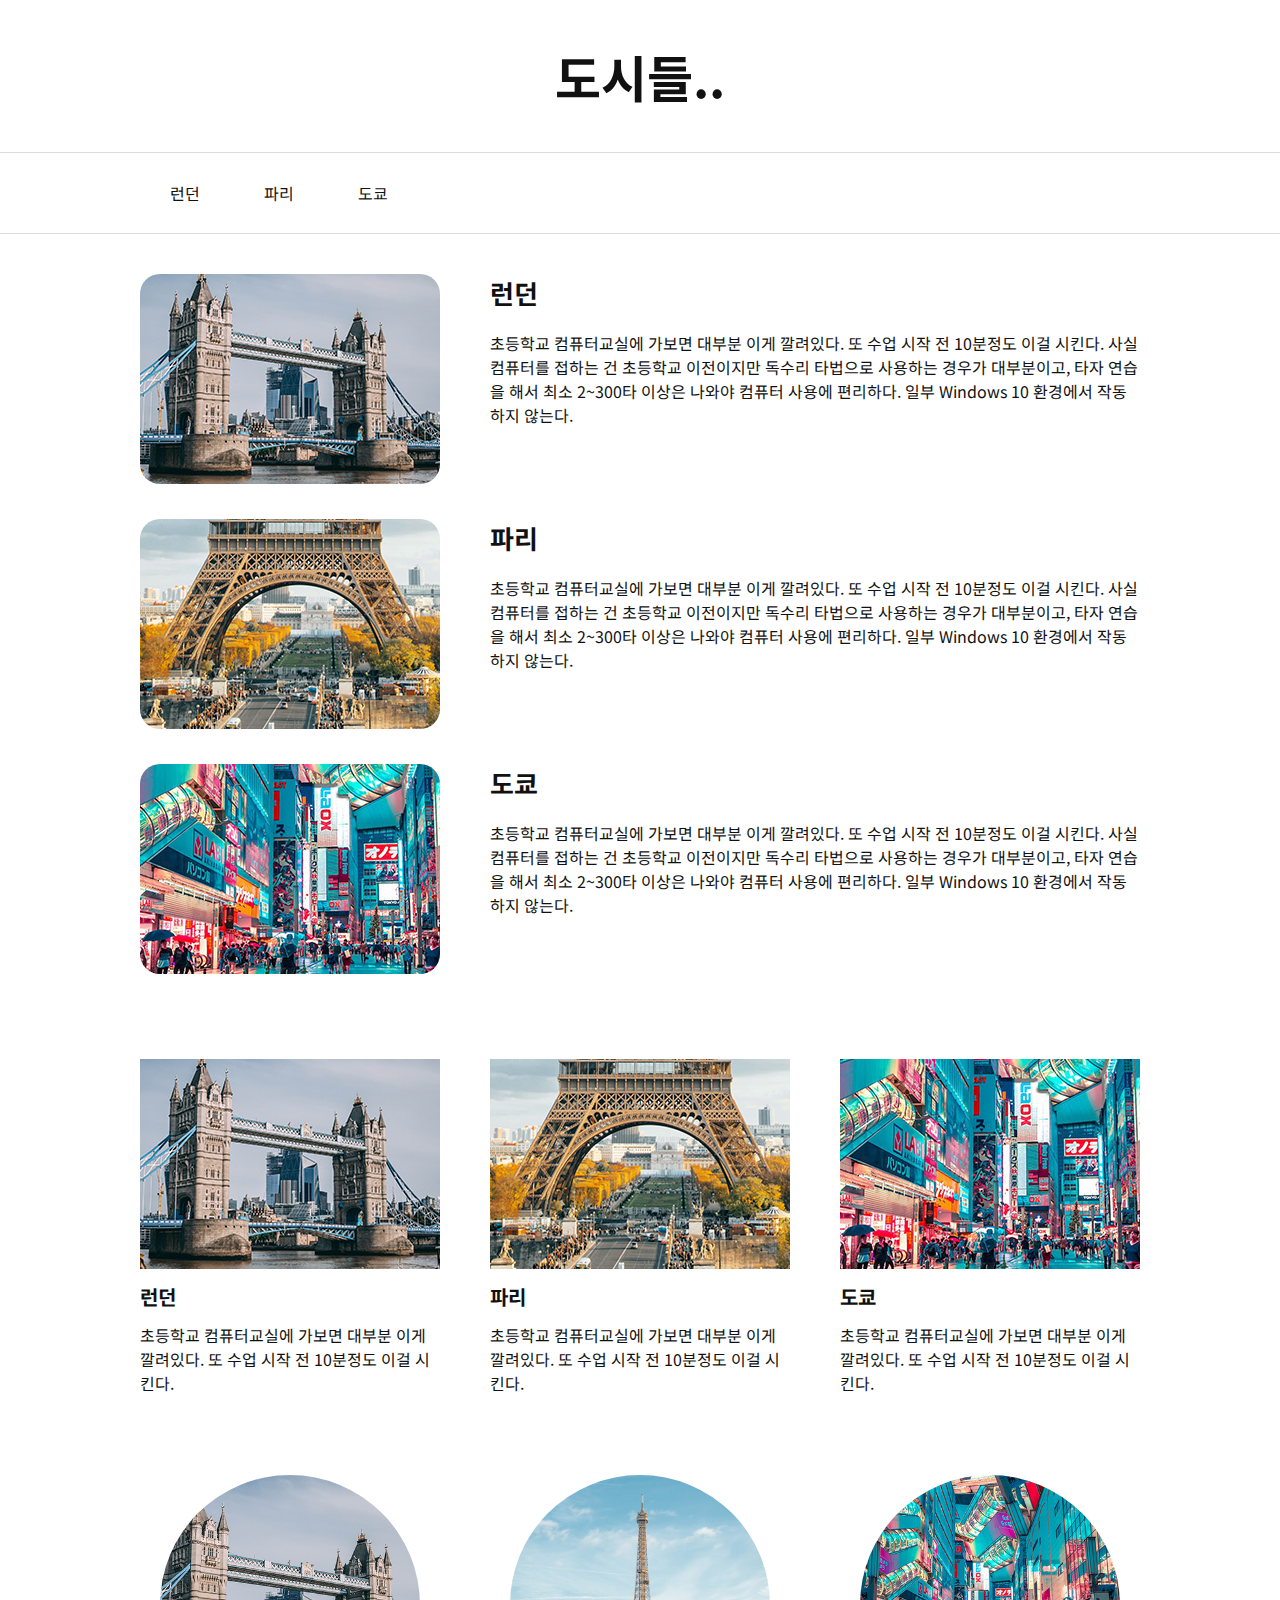
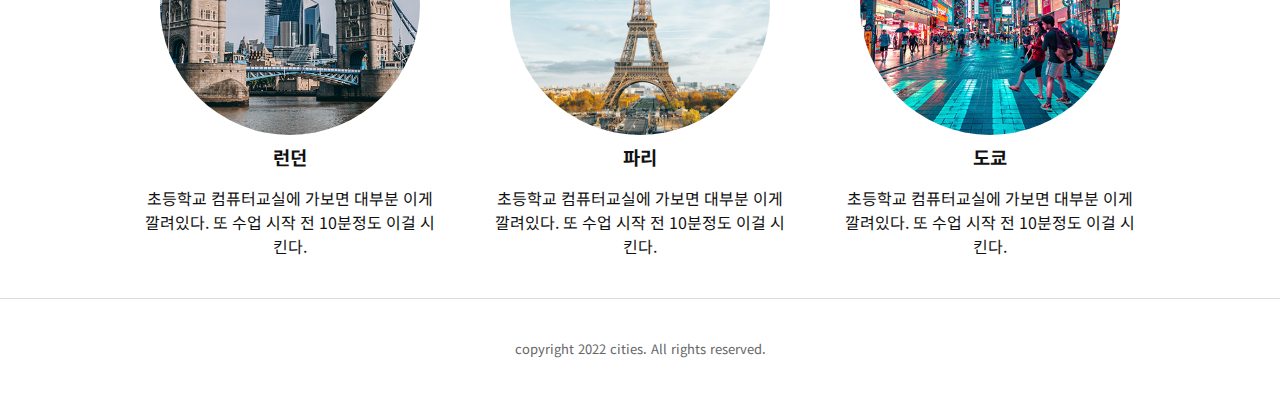
<file: index.html>
<!DOCTYPE html>
<html lang="ko">
<head>
    <meta charset="UTF-8">
    <meta http-equiv="X-UA-Compatible" content="IE=edge">
    <meta name="viewport" content="width=device-width, initial-scale=1.0">
    <title>도시들...</title>
    <link rel="stylesheet" href="css/main.css">
</head>
<body>

    <div class="head">
       <h1>도시들..</h1> 
       <div class="menu">
         <ul>
            <li><a href="pages/london.html">런던</a></li>
            <li><a href="pages/paris.html">파리</a></li>
            <li><a href="pages/tokyo.html">도쿄</a></li>
         </ul>
       </div>
    </div>

    <div class="container">
        <ul class="cities">
          <li>
            <div class="photo">
                <img src="images/london.jpg.jpg" alt="">
            </div>
            <div class="text">
                <h3>런던</h3>
                <p>초등학교 컴퓨터교실에 가보면 대부분 이게 깔려있다. 또 수업 시작 전 10분정도 이걸 시킨다. 사실 컴퓨터를 접하는 건 초등학교 이전이지만 독수리 타법으로 사용하는 경우가 대부분이고, 타자 연습을 해서 최소 2~300타 이상은 나와야 컴퓨터 사용에 편리하다.

                    일부 Windows 10 환경에서 작동하지 않는다.</p>
            </div>
          </li>
          <li>
            <div class="photo">
                <img src="images/paris.jpg.jpg" alt="">
            </div>
            <div class="text">
                <h3>파리</h3>
                <p>초등학교 컴퓨터교실에 가보면 대부분 이게 깔려있다. 또 수업 시작 전 10분정도 이걸 시킨다. 사실 컴퓨터를 접하는 건 초등학교 이전이지만 독수리 타법으로 사용하는 경우가 대부분이고, 타자 연습을 해서 최소 2~300타 이상은 나와야 컴퓨터 사용에 편리하다.

                    일부 Windows 10 환경에서 작동하지 않는다.</p>
            </div>
          </li>
          <li>
            <div class="photo">
                <img src="images/tokyo.jpg.jpg" alt="">
            </div>
            <div class="text">
                <h3>도쿄</h3>
                <p>초등학교 컴퓨터교실에 가보면 대부분 이게 깔려있다. 또 수업 시작 전 10분정도 이걸 시킨다. 사실 컴퓨터를 접하는 건 초등학교 이전이지만 독수리 타법으로 사용하는 경우가 대부분이고, 타자 연습을 해서 최소 2~300타 이상은 나와야 컴퓨터 사용에 편리하다.

                    일부 Windows 10 환경에서 작동하지 않는다.</p>
            </div>
          </li>
        </ul>
        <ul class="cities_02">
            <li>
              <div class="photo">
                  <img src="images/london.jpg.jpg" alt="">
              </div>
              <div class="text">
                  <h3>런던</h3>
                  <p>초등학교 컴퓨터교실에 가보면 대부분 이게 깔려있다. 또 수업 시작 전 10분정도 이걸 시킨다. </p>
              </div>
            </li>
            <li>
              <div class="photo">
                  <img src="images/paris.jpg.jpg" alt="">
              </div>
              <div class="text">
                  <h3>파리</h3>
                  <p>초등학교 컴퓨터교실에 가보면 대부분 이게 깔려있다. 또 수업 시작 전 10분정도 이걸 시킨다. </p>
              </div>
            </li>
            <li>
              <div class="photo">
                  <img src="images/tokyo.jpg.jpg" alt="">
              </div>
              <div class="text">
                  <h3>도쿄</h3>
                  <p>초등학교 컴퓨터교실에 가보면 대부분 이게 깔려있다. 또 수업 시작 전 10분정도 이걸 시킨다. </p>
              </div>
            </li>
          </ul>

          <ul class="cities_03">
            <li>
              <div class="photo london"></div>
              <div class="text">
                  <h3>런던</h3>
                  <p>초등학교 컴퓨터교실에 가보면 대부분 이게 깔려있다. 또 수업 시작 전 10분정도 이걸 시킨다. </p>
              </div>
            </li>
            <li>
              <div class="photo paris"></div> 
              <div class="text">
                  <h3>파리</h3>
                  <p>초등학교 컴퓨터교실에 가보면 대부분 이게 깔려있다. 또 수업 시작 전 10분정도 이걸 시킨다. </p>
              </div>
            </li>
            <li>
              <div class="photo tokyo">
                 
              </div>
              <div class="text">
                  <h3>도쿄</h3>
                  <p>초등학교 컴퓨터교실에 가보면 대부분 이게 깔려있다. 또 수업 시작 전 10분정도 이걸 시킨다. </p>
              </div>
            </li>
          </ul>
    </div>

    <div class="bottom">
        <p>copyright 2022 cities. All rights reserved.</p>
    </div>
    
</body>
</html>
</file>
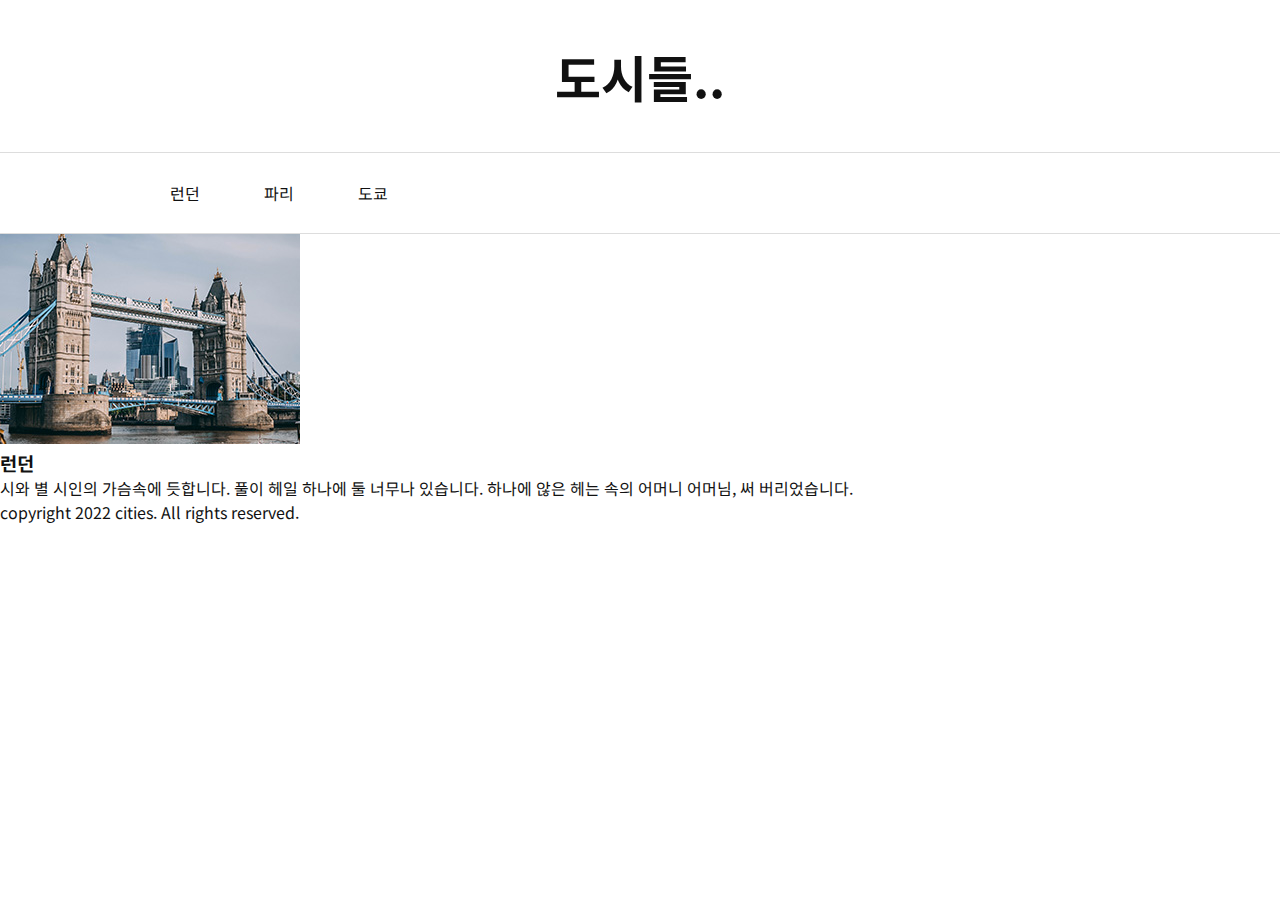
<file: cities_02-main/index.html>
<!DOCTYPE html>
<html lang="ko">
<head>
    <meta charset="UTF-8">
    <meta http-equiv="X-UA-Compatible" content="IE=edge">
    <meta name="viewport" content="width=device-width, initial-scale=1.0">
    <title>도시들...</title>
    <link rel="stylesheet" href="css/main.css">
</head>
<body>
    <div class="head">
        <h1>도시들..</h1>
        <div class="menu">
            <ul>
                <li><a href="#x">런던</a></li>
                <li><a href="#x">파리</a></li>
                <li><a href="#x">도쿄</a></li>
            </ul>
        </div>
    </div>
    
    <div>
        <ul>
            <li>
                <div class="photo">
                    <img src="images/london.jpg" alt="">
                </div>
                <div class="text">
                    <h3>런던</h3>
                    <p>시와 별 시인의 가슴속에 듯합니다. 풀이 헤일 하나에 둘 너무나 있습니다. 하나에 않은 헤는 속의 어머니 어머님, 써 버리었습니다.</p>
                </div>
            </li>            
        </ul>
    </div>

    <div class="bottom">
        <p>copyright 2022 cities. All rights reserved.</p>
    </div>        
</body>
</html>
</file>
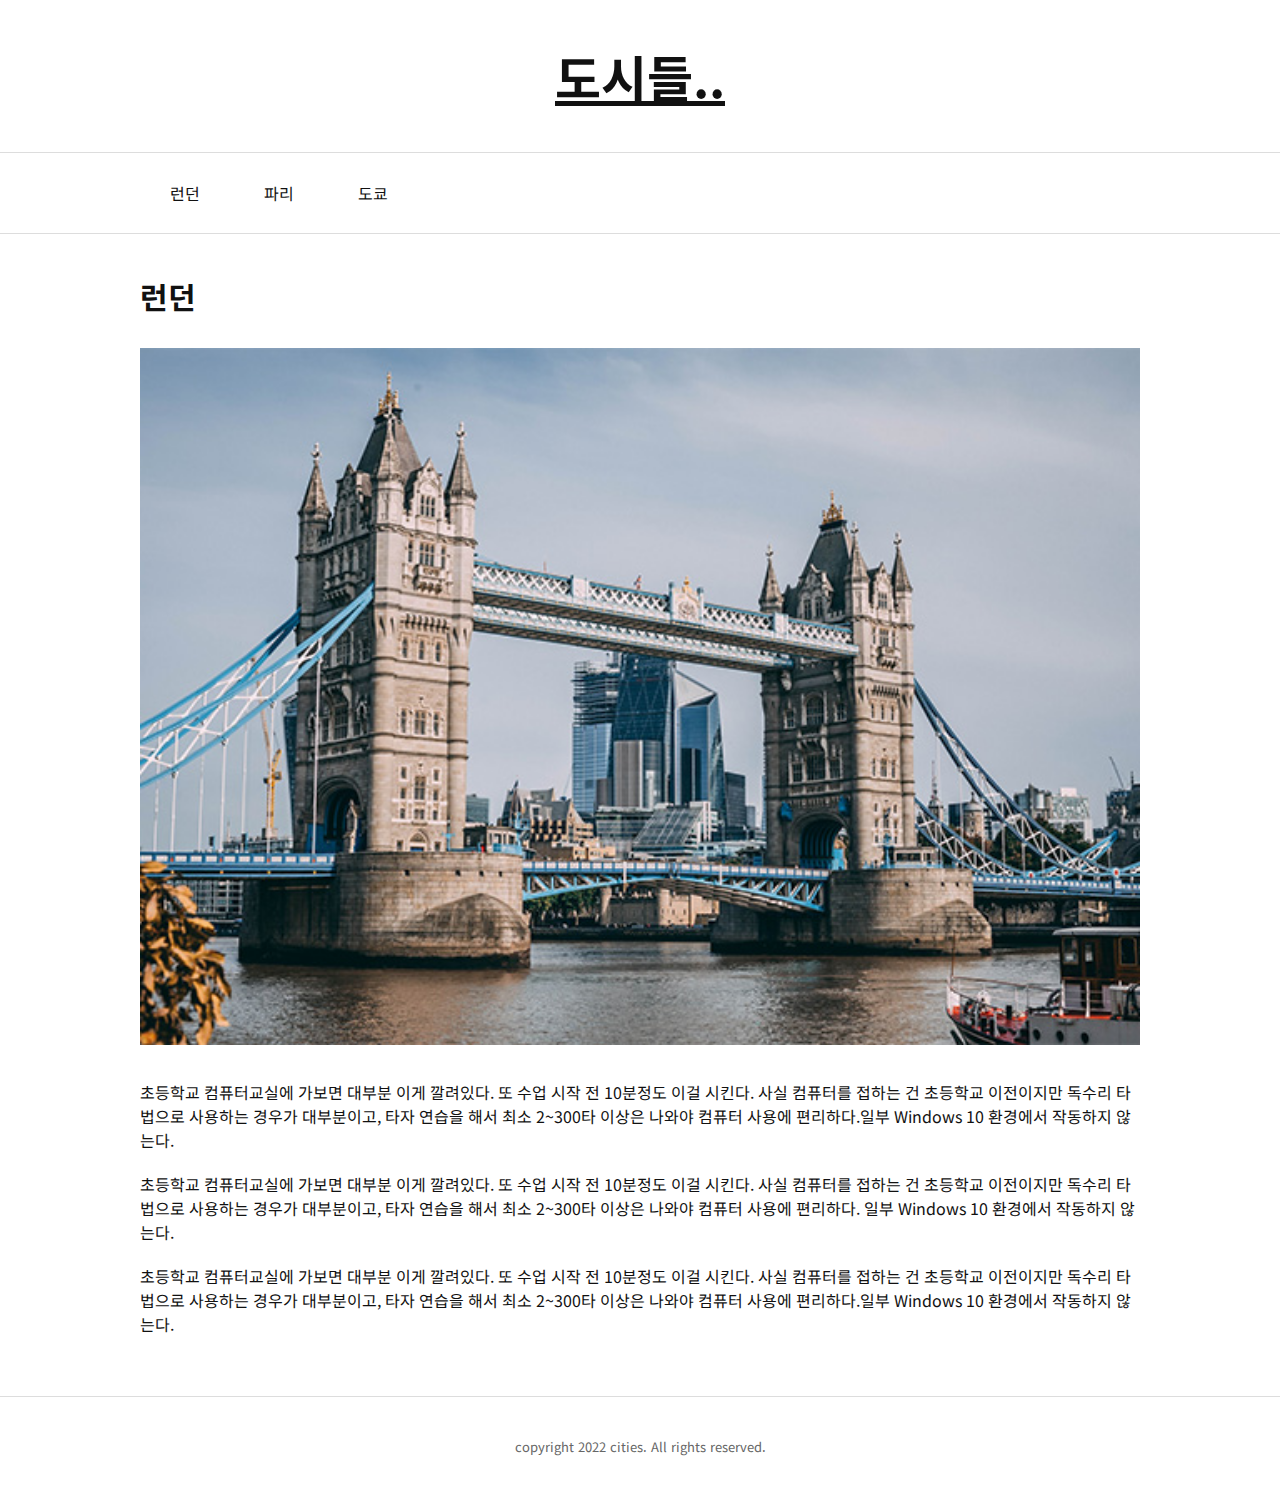
<file: pages/london.html>
<!DOCTYPE html>
<html lang="ko">
<head>
    <meta charset="UTF-8">
    <meta http-equiv="X-UA-Compatible" content="IE=edge">
    <meta name="viewport" content="width=device-width, initial-scale=1.0">
    <title>런던</title>
    <link rel="stylesheet" href="../css/main.css">
</head>
<body>

    <div class="head">
      <a href="../index.html">
        <h1>도시들..</h1> 
      </a>
       <div class="menu">
         <ul>
            <li><a href="london.html">런던</a></li>
            <li><a href="paris.html">파리</a></li>
            <li><a href="tokyo.html">도쿄</a></li>
         </ul>
       </div>
    </div>

    <div class="container">
        <div class="contents">
          <h2>런던</h2>
          <div class="img">
            <img src="../images/london_b.jpg" alt="">
          </div>
          <div class="text_box">
            <p>초등학교 컴퓨터교실에 가보면 대부분 이게 깔려있다. 또 수업 시작 전 10분정도 이걸 시킨다. 사실 컴퓨터를 접하는 건 초등학교 이전이지만 독수리 타법으로 사용하는 경우가 대부분이고, 타자 연습을 해서 최소 2~300타 이상은 나와야 컴퓨터 사용에 편리하다.일부 Windows 10 환경에서 작동하지 않는다.</p>
            <p>초등학교 컴퓨터교실에 가보면 대부분 이게 깔려있다. 또 수업 시작 전 10분정도 이걸 시킨다. 사실 컴퓨터를 접하는 건 초등학교 이전이지만 독수리 타법으로 사용하는 경우가 대부분이고, 타자 연습을 해서 최소 2~300타 이상은 나와야 컴퓨터 사용에 편리하다. 일부 Windows 10 환경에서 작동하지 않는다.</p>
            <p>초등학교 컴퓨터교실에 가보면 대부분 이게 깔려있다. 또 수업 시작 전 10분정도 이걸 시킨다. 사실 컴퓨터를 접하는 건 초등학교 이전이지만 독수리 타법으로 사용하는 경우가 대부분이고, 타자 연습을 해서 최소 2~300타 이상은 나와야 컴퓨터 사용에 편리하다.일부 Windows 10 환경에서 작동하지 않는다.</p>
          </div>
        </div>
    </div>

    <div class="bottom">
        <p>copyright 2022 cities. All rights reserved.</p>
    </div>
    
</body>
</html>
</file>
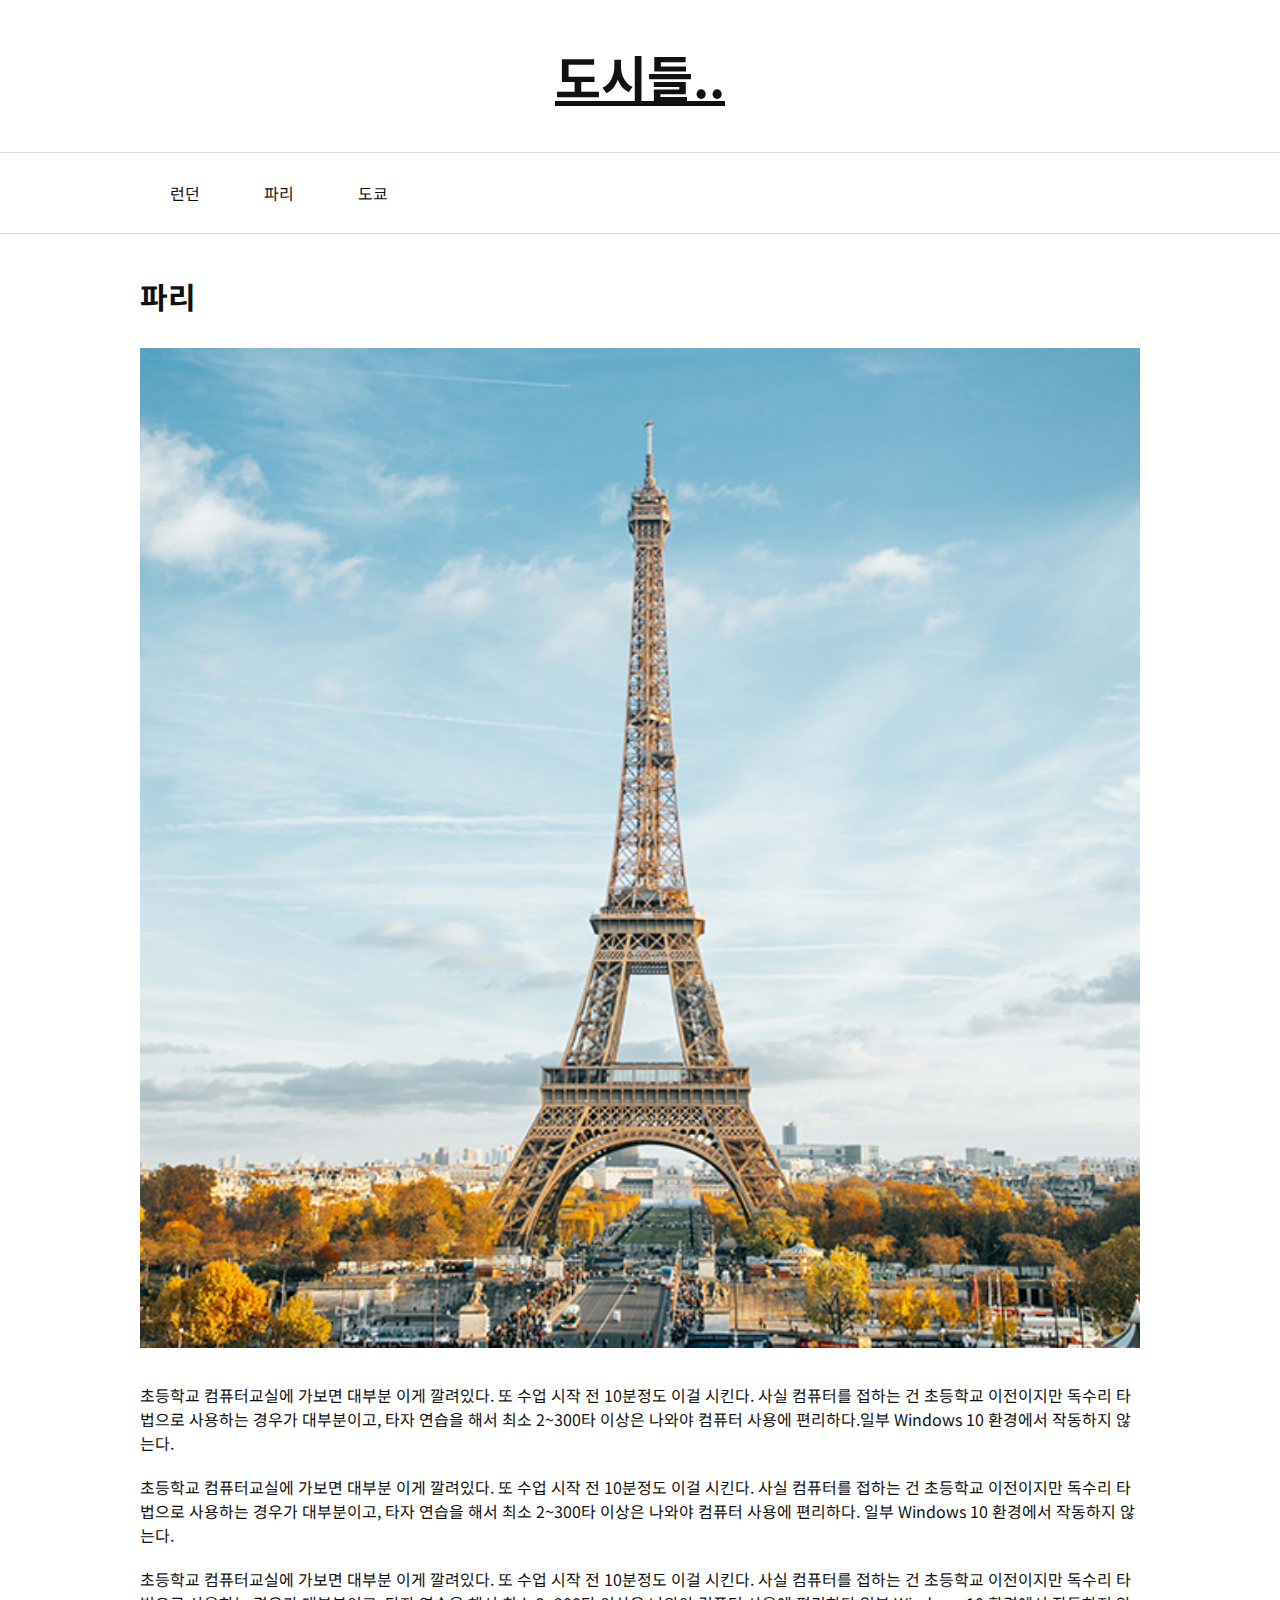
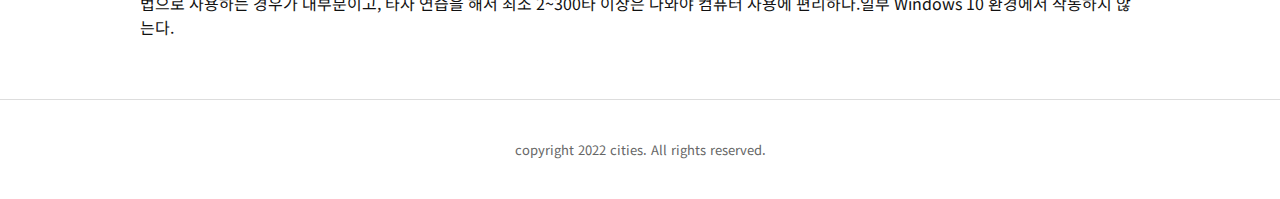
<file: pages/paris.html>
<!DOCTYPE html>
<html lang="ko">
<head>
    <meta charset="UTF-8">
    <meta http-equiv="X-UA-Compatible" content="IE=edge">
    <meta name="viewport" content="width=device-width, initial-scale=1.0">
    <title>파리</title>
    <link rel="stylesheet" href="../css/main.css">
</head>
<body>

    <div class="head">
      <a href="../index.html">
        <h1>도시들..</h1> 
      </a>
       <div class="menu">
         <ul>
            <li><a href="london.html">런던</a></li>
            <li><a href="paris.html">파리</a></li>
            <li><a href="tokyo.html">도쿄</a></li>
         </ul>
       </div>
    </div>

    <div class="container">
        <div class="contents">
          <h2>파리</h2>
          <div class="img">
            <img src="../images/paris_b.jpg" alt="">
          </div>
          <div class="text_box">
            <p>초등학교 컴퓨터교실에 가보면 대부분 이게 깔려있다. 또 수업 시작 전 10분정도 이걸 시킨다. 사실 컴퓨터를 접하는 건 초등학교 이전이지만 독수리 타법으로 사용하는 경우가 대부분이고, 타자 연습을 해서 최소 2~300타 이상은 나와야 컴퓨터 사용에 편리하다.일부 Windows 10 환경에서 작동하지 않는다.</p>
            <p>초등학교 컴퓨터교실에 가보면 대부분 이게 깔려있다. 또 수업 시작 전 10분정도 이걸 시킨다. 사실 컴퓨터를 접하는 건 초등학교 이전이지만 독수리 타법으로 사용하는 경우가 대부분이고, 타자 연습을 해서 최소 2~300타 이상은 나와야 컴퓨터 사용에 편리하다. 일부 Windows 10 환경에서 작동하지 않는다.</p>
            <p>초등학교 컴퓨터교실에 가보면 대부분 이게 깔려있다. 또 수업 시작 전 10분정도 이걸 시킨다. 사실 컴퓨터를 접하는 건 초등학교 이전이지만 독수리 타법으로 사용하는 경우가 대부분이고, 타자 연습을 해서 최소 2~300타 이상은 나와야 컴퓨터 사용에 편리하다.일부 Windows 10 환경에서 작동하지 않는다.</p>
          </div>
        </div>
    </div>

    <div class="bottom">
        <p>copyright 2022 cities. All rights reserved.</p>
    </div>
    
</body>
</html>
</file>
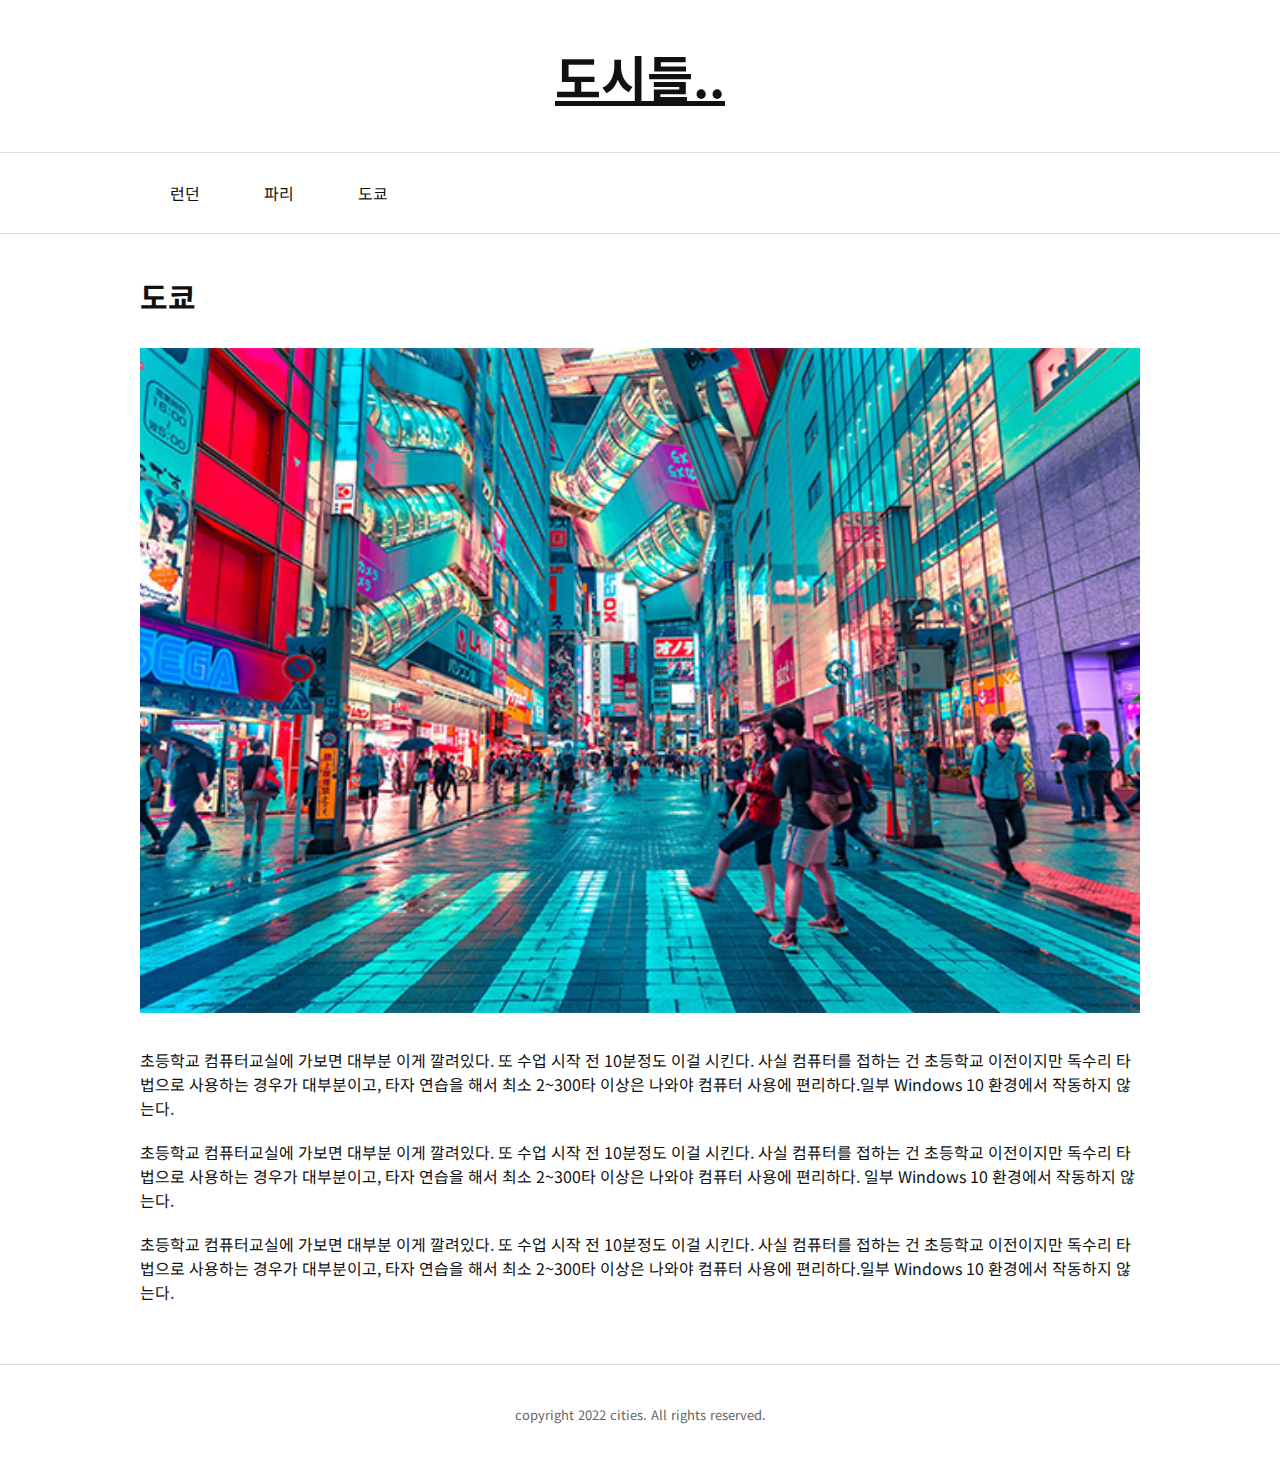
<file: pages/tokyo.html>
<!DOCTYPE html>
<html lang="ko">
<head>
    <meta charset="UTF-8">
    <meta http-equiv="X-UA-Compatible" content="IE=edge">
    <meta name="viewport" content="width=device-width, initial-scale=1.0">
    <title>도쿄</title>
    <link rel="stylesheet" href="../css/main.css">
</head>
<body>

    <div class="head">
      <a href="../index.html">
        <h1>도시들..</h1> 
      </a>
       <div class="menu">
         <ul>
            <li><a href="london.html">런던</a></li>
            <li><a href="paris.html">파리</a></li>
            <li><a href="tokyo.html">도쿄</a></li>
         </ul>
       </div>
    </div>

    <div class="container">
        <div class="contents">
          <h2>도쿄</h2>
          <div class="img">
            <img src="../images/tokyo_b.jpg" alt="">
          </div>
          <div class="text_box">
            <p>초등학교 컴퓨터교실에 가보면 대부분 이게 깔려있다. 또 수업 시작 전 10분정도 이걸 시킨다. 사실 컴퓨터를 접하는 건 초등학교 이전이지만 독수리 타법으로 사용하는 경우가 대부분이고, 타자 연습을 해서 최소 2~300타 이상은 나와야 컴퓨터 사용에 편리하다.일부 Windows 10 환경에서 작동하지 않는다.</p>
            <p>초등학교 컴퓨터교실에 가보면 대부분 이게 깔려있다. 또 수업 시작 전 10분정도 이걸 시킨다. 사실 컴퓨터를 접하는 건 초등학교 이전이지만 독수리 타법으로 사용하는 경우가 대부분이고, 타자 연습을 해서 최소 2~300타 이상은 나와야 컴퓨터 사용에 편리하다. 일부 Windows 10 환경에서 작동하지 않는다.</p>
            <p>초등학교 컴퓨터교실에 가보면 대부분 이게 깔려있다. 또 수업 시작 전 10분정도 이걸 시킨다. 사실 컴퓨터를 접하는 건 초등학교 이전이지만 독수리 타법으로 사용하는 경우가 대부분이고, 타자 연습을 해서 최소 2~300타 이상은 나와야 컴퓨터 사용에 편리하다.일부 Windows 10 환경에서 작동하지 않는다.</p>
          </div>
        </div>
    </div>

    <div class="bottom">
        <p>copyright 2022 cities. All rights reserved.</p>
    </div>
    
</body>
</html>
</file>
<file: css/main.css>
@import url('https://fonts.googleapis.com/css2?family=Noto+Sans+KR:wght@100;300;400;500;700&display=swap');

* {
    box-sizing: border-box;
    margin: 0;
    padding: 0;

}

ul {
    list-style: none;
}

a {
    color: inherit;
    text-decoration: none;
}

a:hover {
    text-decoration: underline;
}

body {
    font-family: 'Noto Sans KR', sans-serif;
    color: #111;
    
}

.head h1 {
    font-size: 50px;
    padding: 40px;
    text-align: center;
}

.menu {
    border-top: 1px solid #ddd;
    border-bottom: 1px solid #ddd;
}

.menu ul {
    width: 1000px;
    margin: 0 auto;
   }

   .menu ul li {
    display: inline-block;

   }

   .menu ul li a {
    height: 80px;
    display: inline-block;
    line-height: 80px;
    padding: 0 30px;
   }

  .container {
    padding: 40px 0;
  }

  .contents {
    width: 1000px;
    margin: 0 auto;
  }


  .contents h2 {
    font-size: 30px;
    margin-bottom: 30px;
  }

  .contents .img {
    margin-bottom: 30px;
  }

  .contents .img img {
    width: 100%;
  }

  .contents p {
    margin-bottom: 20px;
  }

  .cities {
    width: 1000px;
    margin: 0 auto;
    padding-bottom: 50px;
  }
.cities li {
    display: flex;
    gap: 50px;
    margin-bottom: 30px;
}

.cities .photo img {
    border-radius: 20px;
}

.cities .text h3 {
    font-size: 26px;
    margin-bottom: 20px;
}


   .bottom {
    padding: 40px;
    border-top: 1px solid #ddd;
   }

   .bottom p {
    font-size: 13px;
    color: #666;
    text-align: center;

   }

   /* .cities_02  */
   .cities_02 {
    width: 1000px;
    margin: 0 auto;
    display: flex;
    justify-content: space-between;
    margin-bottom: 80px;
   }

   .cities_02 li {
    width: 300px;
   }

   .cities_02 .text h3 {
    font-size: 20px;
    margin-bottom: 12px;
    margin-top: 8px;
   }

   /* .cities_03 */

   .cities_03 {
    width: 1000px;
    margin: 0 auto;
    display: flex;justify-content: space-between;
   }

.cities_03  li {
    text-align: center;
}

   .cities_03 .photo {
    background-color: #eee;
    width: 260px;
    height: 260px;
    margin: 0 auto;
    border-radius: 260px;
    background-position: center;
    background-size: cover;
    background-repeat: no-repeat;
   }

   .cities_03 .photo.london {
    background-image: url("../images/london_b.jpg");
   }

   .cities_03 .photo.paris {
    background-image: url("../images/paris_b.jpg");
   }

   .cities_03 .photo.tokyo {
    background-image: url("../images/tokyo_b.jpg");
   }


   .cities_03 .text {
    width: 300px;
    margin: 0 auto;
   }

   .cities_03 .text h3 {
      margin: 8px 0 16px 0;
   }
</file>
<file: cities_02-main/css/main.css>
@import url('https://fonts.googleapis.com/css2?family=Noto+Sans+KR:wght@100;300;400;500;700&display=swap');

* {
    box-sizing: border-box;
    margin: 0;
    padding: 0;
}

ul {
    list-style: none;
}

a {
    color: inherit;
    text-decoration: none;
}

a:hover {
    text-decoration: underline;
}

body {
    font-family: 'Noto Sans KR', sans-serif;
    color: #111;
}

.head h1 {
    font-size: 50px;
    padding: 40px;
    text-align: center;
}

.menu {
    border-top: 1px solid #ddd;
    border-bottom: 1px solid #ddd;
}

.menu ul {
    width: 1000px;
    margin: 0 auto;

}

.menu ul li {
    display: inline-block;
}

.menu ul li a {
    height: 80px;
    display: inline-block;
    line-height: 80px;
    padding: 0 30px;
}
</file>
